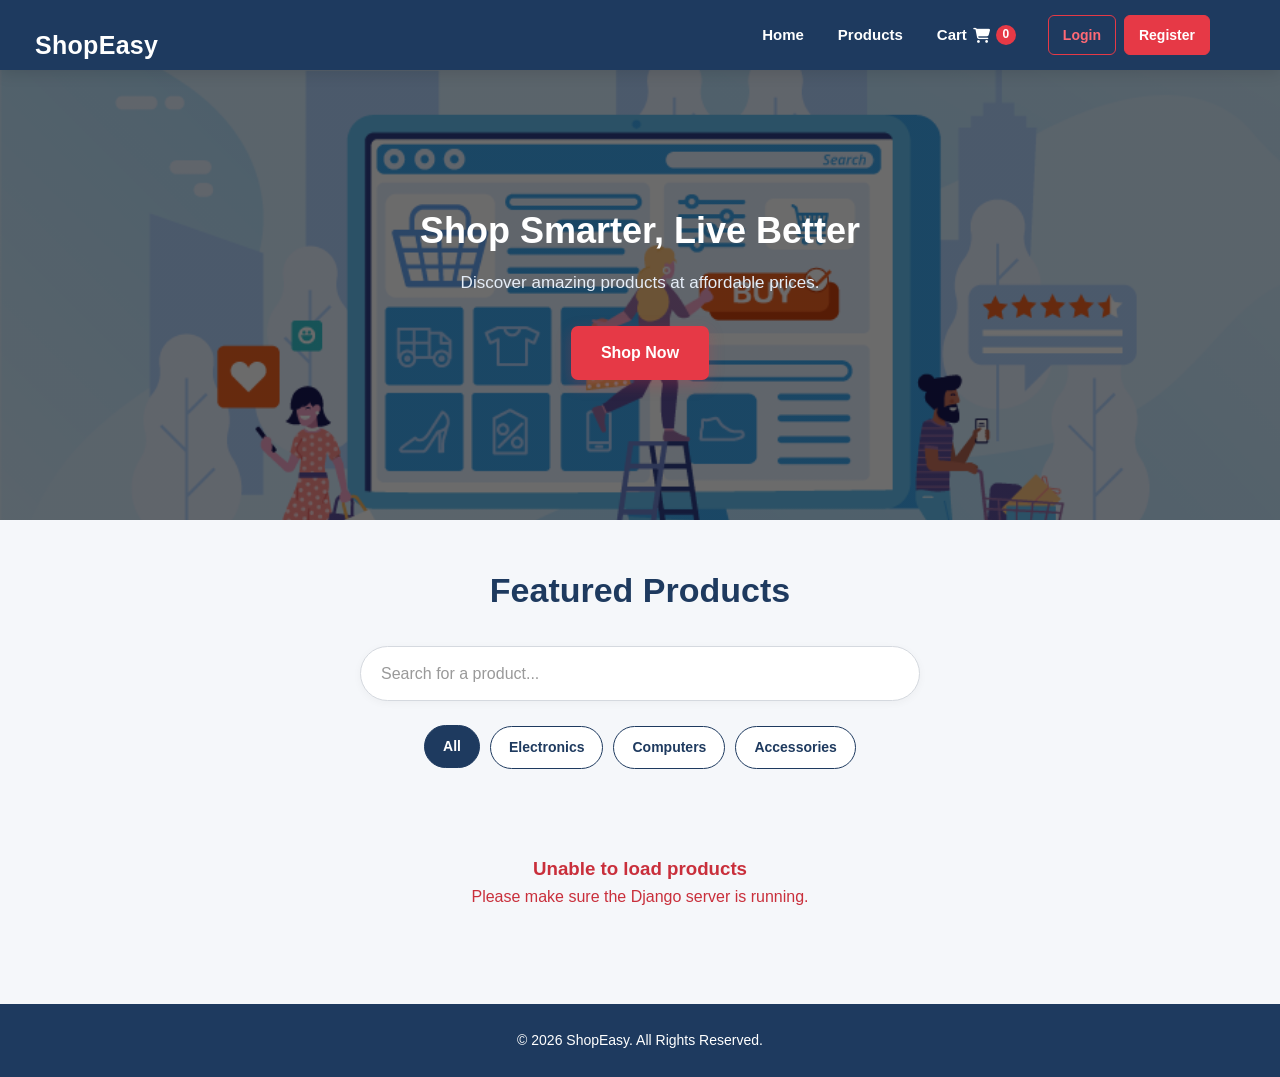
<file: frontend/index.html>
<!DOCTYPE html>
<html lang="en">
<head>
    <meta charset="UTF-8">
    <meta name="viewport" content="width=device-width, initial-scale=1.0">
    <title>ShopEasy | Online Store</title>
    <link
    rel="stylesheet"
    href="https://cdnjs.cloudflare.com/ajax/libs/font-awesome/6.7.2/css/all.min.css"
>
    <link rel="stylesheet" href="style.css">
</head>

<body>

    <!-- Navigation -->
    <nav class="navbar">

        <a href="#" class="logo">
            ShopEasy
        </a>

    <div class="nav-container">


        <button id="menu-toggle" class="menu-toggle" >
            ☰
        </button>

        <div id="nav-links" class="nav-links">

            <a href="index.html" id="home-link">Home</a>

            <a href="products.html" id="products-link">Products</a>

            <a href="cart.html" id="cart-link">
                Cart 
                <i class="fa-solid fa-cart-shopping"></i>
                <span id="cart-count">0</span>
            </a>

        <div class="auth-links">

            <button id="login-btn" class="login-btn">
                Login
            </button>

            <button id="register-btn" class="register-btn">
                Register
            </button>

            <button
                id="my-orders-btn"
                class="my-orders-btn hidden">
                My Orders
            </button>

            <span id="user-display" class="user-display hidden">
            </span>

            <button id="logout-btn" class="logout-btn hidden">
                Logout
            </button>


        </div>

        </div>

    </div>

</nav>


    <!-- Hero Section -->
    <section class="hero">

        <div class="hero-content">
            <h1>Shop Smarter, Live Better</h1>

            <p>
                Discover amazing products at affordable prices.
            </p>

            <a href="products.html" id="shop-now-btn" class="shop-btn">
                Shop Now
            </a>
        </div>

    </section>

<section id="products" class="products-section">

        <h2>Featured Products</h2>

        <div class="search-container">

            <input
                type="text"
                id="search-input"
                placeholder="Search for a product..."
            >

        </div>


        <div class="categories">

            <button class="category-btn active"
                    data-category="all">
                All
            </button>

            <button class="category-btn"
                    data-category="electronics">
                Electronics
            </button>

            <button class="category-btn"
                    data-category="computers">
                Computers
            </button>

            <button class="category-btn"
                    data-category="accessories">
                Accessories
            </button>

        </div>


       <div class="products-container" id="products-container">
            
            <p class="products-loading">Loading products...</p>
        </div>

    </section>

<!-- Order Confirmation Section -->
 <section id="order-confirmation" class="confirmation-section hidden">

    <div class="confirmation-container">

        <div class="success-icon">
            ✓
        </div>

        <h2>Order Confirmed!</h2>

        <p class="confirmation-message">
            Thank you for shopping with ShopEasy.
            Your order has been received successfully.
        </p>

        <div class="order-number">
            Order Number:
            <strong id="order-number"></strong>
        </div>

        <div class="confirmation-details">

            <h3>Order Details</h3>

            <div id="confirmation-items">
                <!-- Order items inserted by JavaScript -->
            </div>

            <hr>

            <div class="summary-row">
                <span>Subtotal</span>
                <span id="confirmation-subtotal">
                    $0.00
                </span>
            </div>

            <div class="summary-row">
                <span>Delivery</span>
                <span id="confirmation-delivery">
                    $0.00
                </span>
            </div>

            <div class="summary-row confirmation-total">
                <strong>Total</strong>
                <strong id="confirmation-total">
                    $0.00
                </strong>
            </div>

        </div>

        <div class="customer-confirmation">

            <h3>Customer Information</h3>

            <p>
                <strong>Name:</strong>
                <span id="confirmation-name"></span>
            </p>

            <p>
                <strong>Email:</strong>
                <span id="confirmation-email"></span>
            </p>

            <p>
                <strong>Payment:</strong>
                <span id="confirmation-payment"></span>
            </p>

        </div>

        <button
            id="continue-shopping"
            class="continue-shopping-btn">
            Continue Shopping
        </button>

    </div>

</section>
<!-- ========================================
     MY ORDERS SECTION  -->


<section
    id="my-orders-section"
    class="my-orders-section hidden"
>

    <div class="my-orders-container">

        <div class="my-orders-header">

            <h2>My Orders</h2>

            <button
                id="back-from-orders"
                class="back-orders-btn"
            >
                Continue Shopping
            </button>

        </div>

        <div id="orders-list">

            <p class="orders-loading">
                Loading your orders...
            </p>

        </div>

    </div>

    </section>

<!-- ========================================
     LOGIN SECTION
======================================== -->

<section id="login-section" class="auth-section hidden">

    <div class="auth-container">

        <button
            id="close-login"
            class="close-auth"
        >
            ×
        </button>

        <h2>Welcome Back</h2>

        <p>
            Login to your ShopEasy account
        </p>

        <form id="login-form">

            <input
                type="text"
                id="login-username"
                placeholder="Username"
                required
            >

            <input
                type="password"
                id="login-password"
                placeholder="Password"
                required
            >

            <button
                type="submit"
                class="auth-submit-btn"
            >
                Login
            </button>

        </form>

    </div>

</section>

<!-- ========================================
     REGISTER SECTION
======================================== -->

<section id="register-section" class="auth-section hidden">

    <div class="auth-container">

        <button
            id="close-register"
            class="close-auth"
        >
            ×
        </button>

        <h2>Create Account</h2>

        <p>
            Join ShopEasy today
        </p>

        <form id="register-form">

            <input
                type="text"
                id="register-username"
                placeholder="Username"
                required
            >

            <input
                type="email"
                id="register-email"
                placeholder="Email Address"
                required
            >

            <input
                type="password"
                id="register-password"
                placeholder="Password"
                required
            >

            <input
                type="tel"
                id="register-phone"
                placeholder="Phone Number"
            >

            <textarea
                id="register-address"
                placeholder="Address"
            ></textarea>

            <button
                type="submit"
                class="auth-submit-btn"
            >
                Create Account
            </button>

        </form>

    </div>

</section>


    <!-- Footer -->
    <footer>

        <p>
            © 2026 ShopEasy. All Rights Reserved.
        </p>

    </footer>


    <script src="script.js"></script>

</body>
</html>
</file>
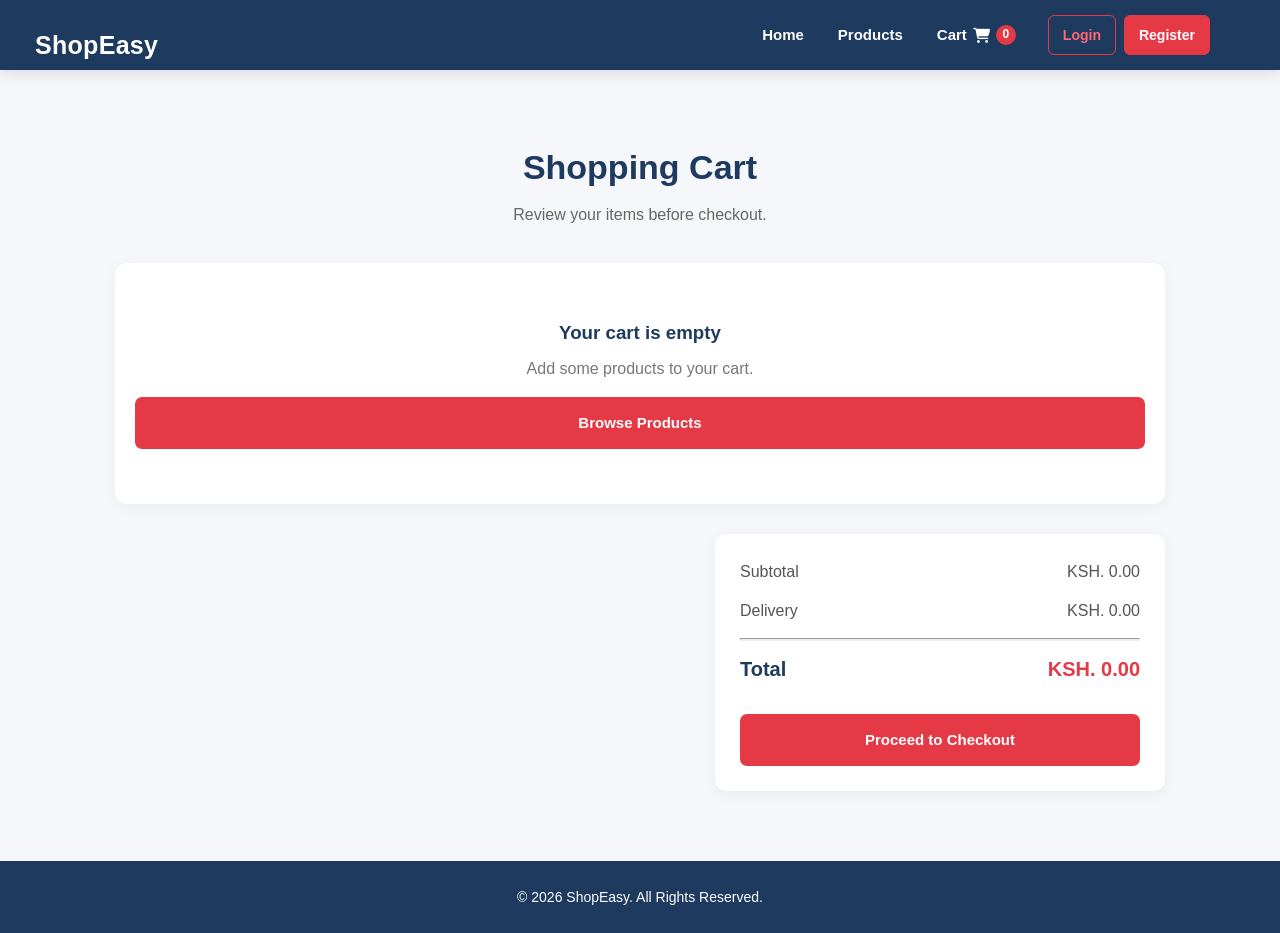
<file: frontend/cart.html>
<!DOCTYPE html>
<html lang="en">

<head>
    <meta charset="UTF-8">
    <meta name="viewport" content="width=device-width, initial-scale=1.0">

    <title>ShopEasy | Cart</title>
    <link
    rel="stylesheet"
    href="https://cdnjs.cloudflare.com/ajax/libs/font-awesome/6.7.2/css/all.min.css"
>

    <link rel="stylesheet" href="style.css">
</head>

<body>

    <!-- Navigation -->
    <nav class="navbar">

        <a href="index.html" class="logo">
            ShopEasy
        </a>

        <div class="nav-container">

            <button id="menu-toggle" class="menu-toggle">
                ☰
            </button>

            <div id="nav-links" class="nav-links">

                <a href="index.html">
                    Home
                </a>

                <a href="products.html">
                    Products
                </a>

                <a href="cart.html" id="cart-link">
                Cart 
                <i class="fa-solid fa-cart-shopping"></i>
                <span id="cart-count">0</span>
            </a>
                <div class="auth-links">

                    <button id="login-btn" class="login-btn">
                        Login
                    </button>

                    <button id="register-btn" class="register-btn">
                        Register
                    </button>

                    <a href="my-orders.html"
                       id="my-orders-btn"
                       class="my-orders-btn hidden">
                        My Orders
                    </a>

                    <span id="user-display"
                          class="user-display hidden">
                    </span>

                    <button id="logout-btn"
                            class="logout-btn hidden">
                        Logout
                    </button>

                </div>

            </div>

        </div>

    </nav>


    <!-- Cart Section -->

    <section id="cart" class="cart-section">

        <div class="cart-container">

            <div class="cart-header">

                <h2>Shopping Cart</h2>

                <p>
                    Review your items before checkout.
                </p>

            </div>


            <div id="cart-items" class="cart-items">

                <!-- Cart items will be added by JavaScript -->

            </div>


            <div class="cart-summary">

                <div class="summary-row">

                    <span>Subtotal</span>

                    <span id="cart-subtotal">
                        KSH. 0.00
                    </span>

                </div>


                <div class="summary-row">

                    <span>Delivery</span>

                    <span id="delivery-fee">
                        KSH. 200.00
                    </span>

                </div>


                <hr>


                <div class="summary-row total-row">

                    <strong>Total</strong>

                    <strong id="cart-total">
                        KSH. 0.00
                    </strong>

                </div>


                <button id="checkout-btn"
                        class="checkout-btn">

                    Proceed to Checkout

                </button>
            </div>

        </div>

    </section>


    <footer>

        <p>
            © 2026 ShopEasy. All Rights Reserved.
        </p>

    </footer>


    <script src="script.js"></script>

</body>

</html>
</file>
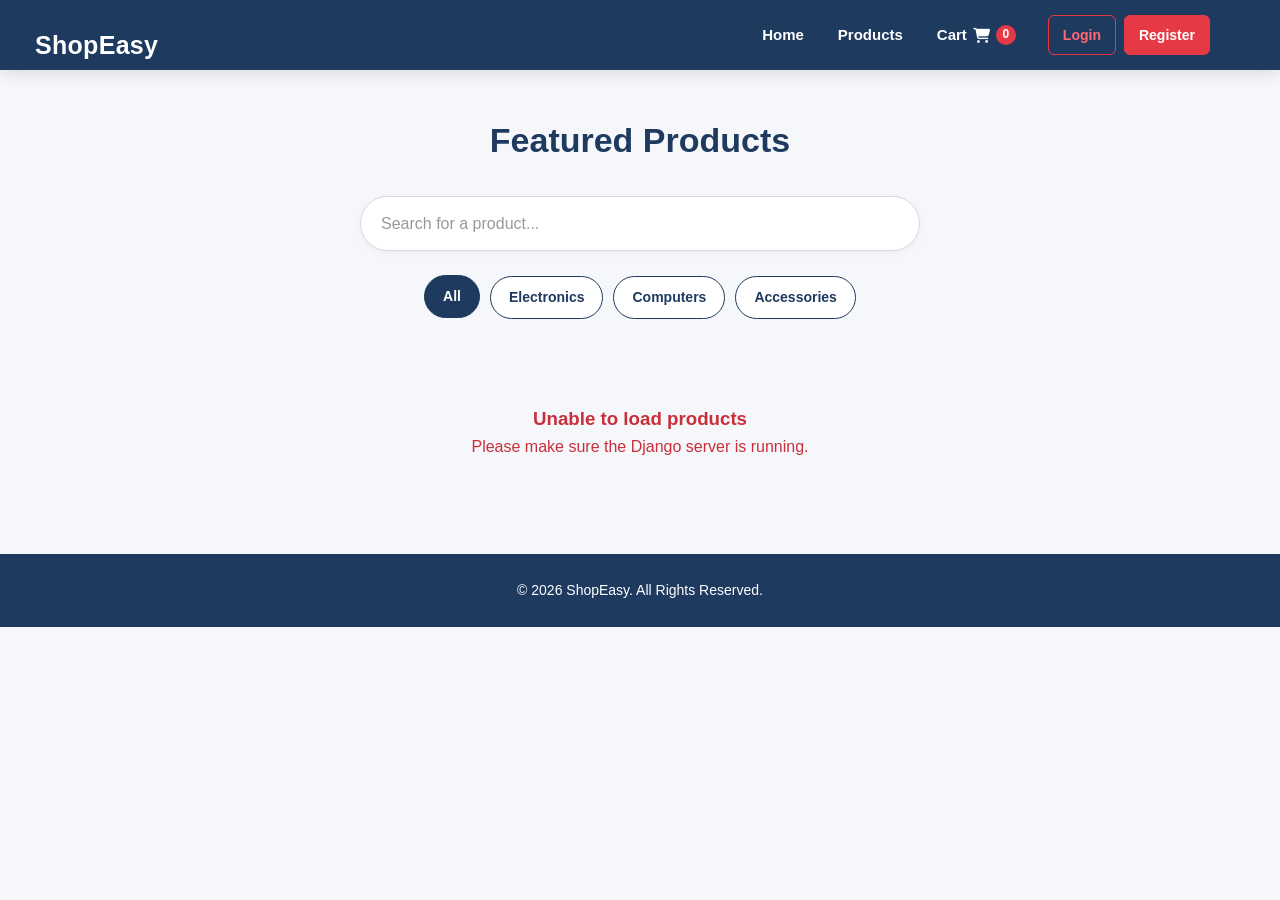
<file: frontend/checkout.html>
<!DOCTYPE html>
<html lang="en">

<head>
    <meta charset="UTF-8">
    <meta name="viewport" content="width=device-width, initial-scale=1.0">

    <title>ShopEasy | Checkout</title>
    <link
    rel="stylesheet"
    href="https://cdnjs.cloudflare.com/ajax/libs/font-awesome/6.7.2/css/all.min.css"
>

    <link rel="stylesheet" href="style.css">
</head>

<body>

    <!-- Navigation -->
    <nav class="navbar">

        <a href="index.html" class="logo">
            ShopEasy
        </a>

        <div class="nav-container">

            <button id="menu-toggle"
                    class="menu-toggle"
                    type="button">
                ☰
            </button>

            <div id="nav-links" class="nav-links">

                <a href="index.html">
                    Home
                </a>

                <a href="products.html">
                    Products
                </a>

                <a href="cart.html" id="cart-link">
                Cart 
                <i class="fa-solid fa-cart-shopping"></i>
                <span id="cart-count">0</span>
            </a>

                <div class="auth-links">

                    <button id="login-btn"
                            class="login-btn"
                            type="button">
                        Login
                    </button>

                    <button id="register-btn"
                            class="register-btn"
                            type="button">
                        Register
                    </button>

                    <a href="my-orders.html"
                       id="my-orders-btn"
                       class="my-orders-btn hidden">
                        My Orders
                    </a>

                    <span id="user-display"
                          class="user-display hidden">
                    </span>

                    <button id="logout-btn"
                            class="logout-btn hidden"
                            type="button">
                        Logout
                    </button>

                </div>

            </div>

        </div>

    </nav>


    <!-- Checkout Section -->

    <section id="checkout"
             class="checkout-section">

        <div class="checkout-container">

            <a href="cart.html"
               class="back-btn">
                ← Back to Cart
            </a>


            <div class="checkout-header">

                <h2>Checkout</h2>

                <p>
                    Complete your details to place your order.
                </p>

            </div>


            <div class="checkout-grid">


                <!-- Customer Information -->

                <div class="checkout-form">

                    <h3>
                        Delivery Information
                    </h3>

                    <form id="checkout-form">

                        <input
                            type="text"
                            id="customer-name"
                            placeholder="Full Name"
                            required
                        >

                        <input
                            type="email"
                            id="customer-email"
                            placeholder="Email Address"
                            required
                        >

                        <input
                            type="tel"
                            id="customer-phone"
                            placeholder="Phone Number"
                            required
                        >

                        <textarea
                            id="delivery-address"
                            placeholder="Delivery Address"
                            required
                        ></textarea>


                        <h3>
                            Payment Method
                        </h3>


                        <label>

                            <input
                                type="radio"
                                name="payment"
                                value="mpesa"
                                checked
                            >

                            M-Pesa

                        </label>


                        <label>

                            <input
                                type="radio"
                                name="payment"
                                value="card"
                            >

                            Card

                        </label>


                        <label>

                            <input
                                type="radio"
                                name="payment"
                                value="cash"
                            >

                            Cash on Delivery

                        </label>


                        <button
                            type="submit"
                            class="place-order-btn">

                            Place Order

                        </button>

                    </form>

                </div>


                <!-- Order Summary -->

                <div class="checkout-summary">

                    <h3>
                        Your Order
                    </h3>

                    <div id="checkout-items">

                        <!-- Items inserted by JavaScript -->

                    </div>


                    <hr>


                    <div class="summary-row">

                        <span>
                            Subtotal
                        </span>

                        <span id="checkout-subtotal">
                            KSH. 0.00
                        </span>

                    </div>


                    <div class="summary-row">

                        <span>
                            Delivery
                        </span>

                        <span id="checkout-delivery">
                            KSH. 0.00
                        </span>

                    </div>


                    <div class="summary-row checkout-total">

                        <strong>
                            Total
                        </strong>

                        <strong id="checkout-total">
                            KSH. 0.00
                        </strong>

                    </div>

                </div>

            </div>

        </div>

    </section>


    <footer>

        <p>
            © 2026 ShopEasy. All Rights Reserved.
        </p>

    </footer>


    <script src="script.js"></script>

</body>

</html>
</file>
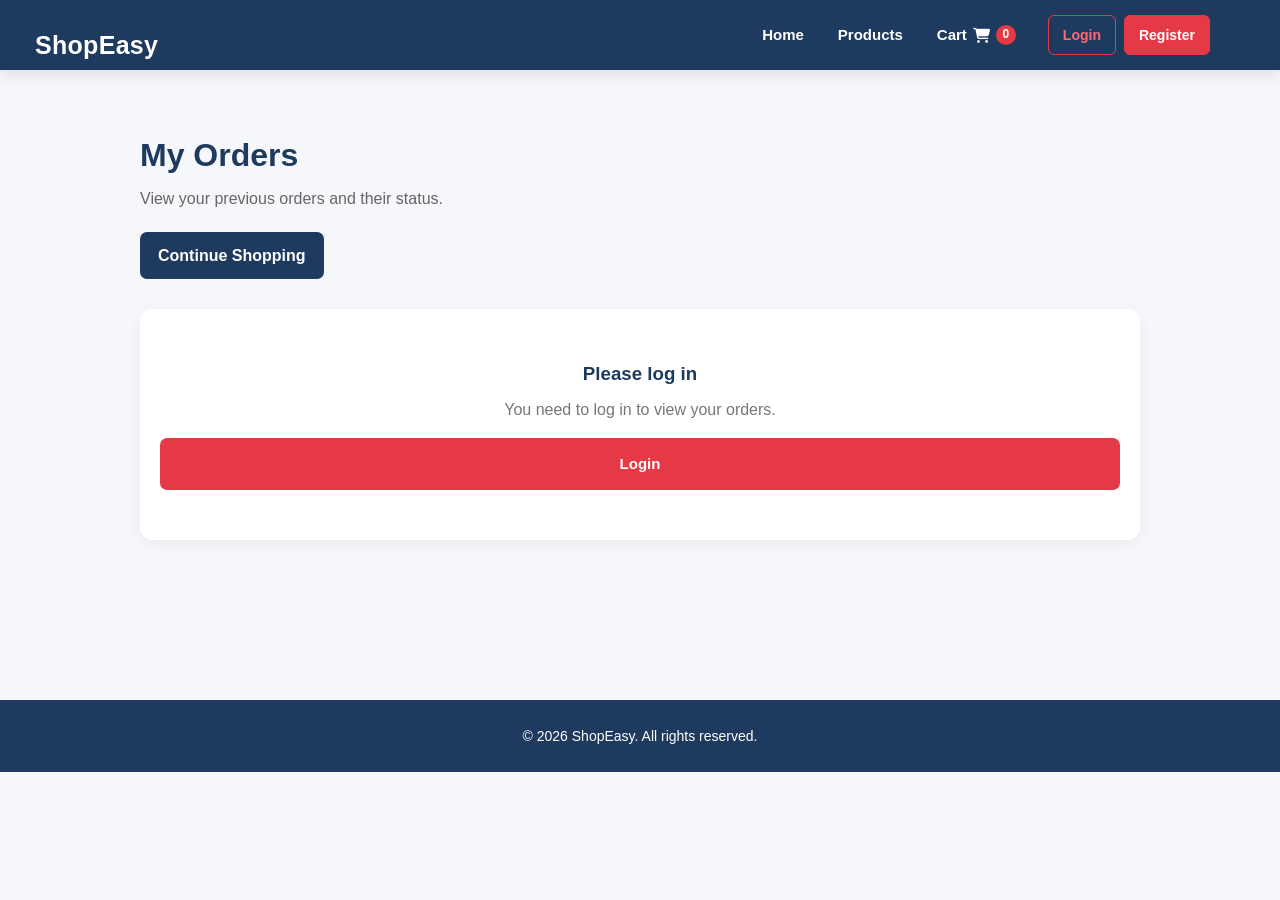
<file: frontend/my-orders.html>
<!DOCTYPE html>
<html lang="en">
<head>
    <meta charset="UTF-8">
    <meta name="viewport" content="width=device-width, initial-scale=1.0">

    <title>ShopEasy | My Orders</title>
    <link
    rel="stylesheet"
    href="https://cdnjs.cloudflare.com/ajax/libs/font-awesome/6.7.2/css/all.min.css"
>

    <link rel="stylesheet" href="style.css">
</head>

<body>

    <!-- Navigation -->
    <nav class="navbar">

        <a href="index.html" class="logo">
            ShopEasy
        </a>

        <div class="nav-container">

            <button id="menu-toggle" class="menu-toggle" type="button">
                ☰
            </button>

            <div id="nav-links" class="nav-links">

                <a href="index.html">Home</a>

                <a href="products.html">Products</a>

                <a href="cart.html" id="cart-link">
                Cart 
                <i class="fa-solid fa-cart-shopping"></i>
                <span id="cart-count">0</span>
            </a>

                <div class="auth-links">

                    <a href="login.html"
                       id="login-btn"
                       class="login-btn">
                        Login
                    </a>

                    <a href="register.html"
                       id="register-btn"
                       class="register-btn">
                        Register
                    </a>

                    <a href="my-orders.html"
                       id="my-orders-btn"
                       class="my-orders-btn">
                        My Orders
                    </a>

                    <span id="user-display"
                          class="user-display hidden">
                    </span>

                    <button id="logout-btn"
                            class="logout-btn hidden"
                            type="button">
                        Logout
                    </button>

                </div>

            </div>

        </div>

    </nav>


    <!-- My Orders -->
    <section id="my-orders-section" class="my-orders-section">

        <div class="my-orders-container">

            <div class="my-orders-header">

                <div>
                    <h2>My Orders</h2>

                    <p>
                        View your previous orders and their status.
                    </p>
                </div>

                <a href="products.html"
                   class="back-orders-btn">
                    Continue Shopping
                </a>

            </div>


            <!-- Orders will be loaded here -->
            <div id="orders-list">

                <p class="orders-loading">
                    Loading your orders...
                </p>

            </div>

        </div>

    </section>


    <!-- Footer -->
    <footer>

        <p>
            &copy; 2026 ShopEasy. All rights reserved.
        </p>

    </footer>


    <script src="script.js"></script>

</body>
</html>
</file>
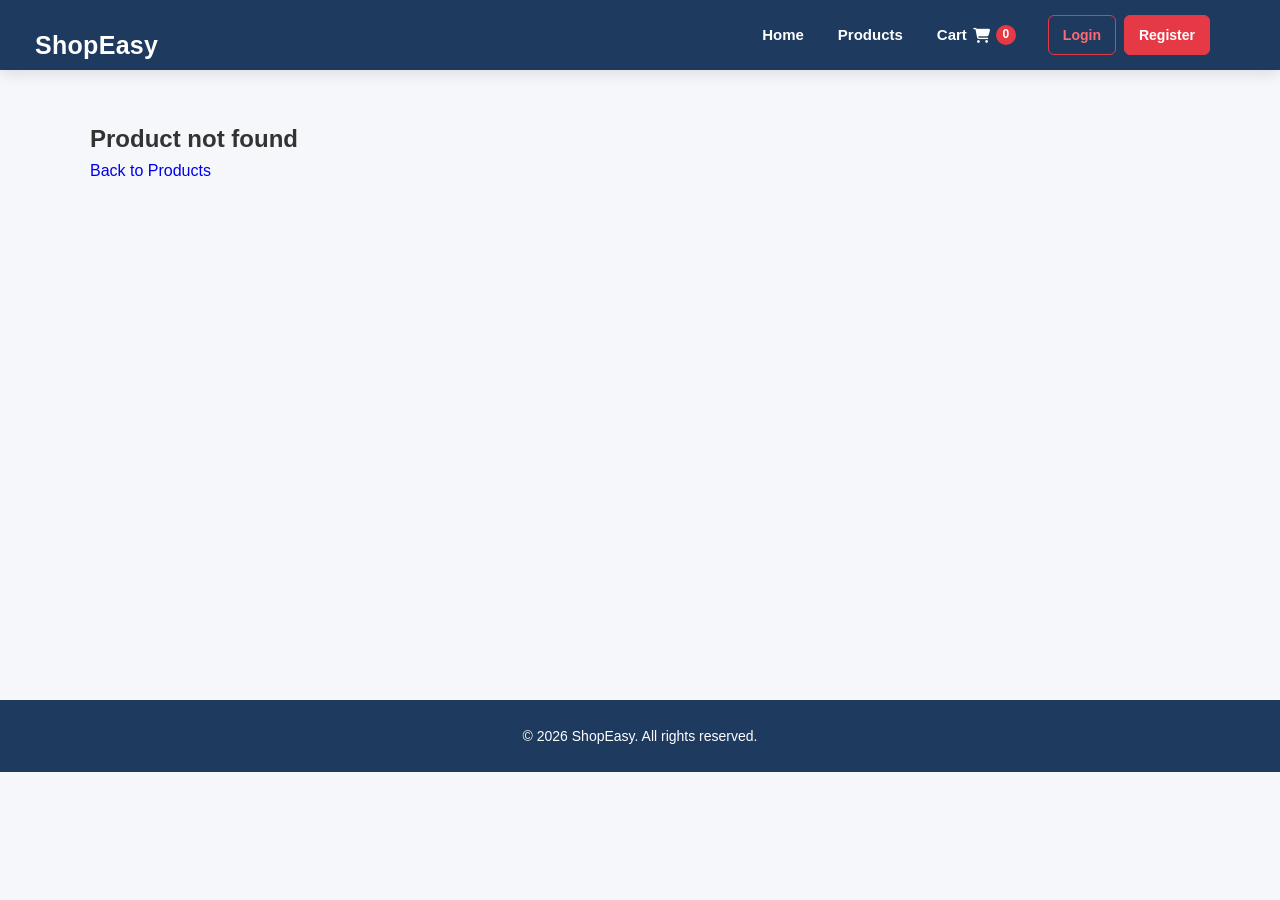
<file: frontend/product-details.html>
<!DOCTYPE html>
<html lang="en">

<head>

    <meta charset="UTF-8">

    <meta
        name="viewport"
        content="width=device-width, initial-scale=1.0">

    <title>ShopEasy | Product Details</title>
    <link
    rel="stylesheet"
    href="https://cdnjs.cloudflare.com/ajax/libs/font-awesome/6.7.2/css/all.min.css"
>

    <link
        rel="stylesheet"
        href="style.css">

</head>


<body>

    <!-- Navigation -->

    <nav class="navbar">

        <a
            href="index.html"
            class="logo">
            ShopEasy
        </a>


        <div class="nav-container">

            <button
                id="menu-toggle"
                class="menu-toggle"
                type="button">
                ☰
            </button>


            <div
                id="nav-links"
                class="nav-links">

                <a href="index.html">
                    Home
                </a>

                <a href="products.html">
                    Products
                </a>

                <a href="cart.html" id="cart-link">
                Cart 
                <i class="fa-solid fa-cart-shopping"></i>
                <span id="cart-count">0</span>
            </a>


                <div class="auth-links">

                    <a
                        href="login.html"
                        id="login-btn"
                        class="login-btn">
                        Login
                    </a>

                    <a
                        href="register.html"
                        id="register-btn"
                        class="register-btn">
                        Register
                    </a>

                    <a
                        href="my-orders.html"
                        id="my-orders-btn"
                        class="my-orders-btn hidden">
                        My Orders
                    </a>

                    <span
                        id="user-display"
                        class="user-display hidden">
                    </span>

                    <button
                        id="logout-btn"
                        class="logout-btn hidden"
                        type="button">
                        Logout
                    </button>

                </div>

            </div>

        </div>

    </nav>


    <!-- Product Details -->

    <section class="product-details-section">

        <div
            id="product-details-container"
            class="product-details-container">

            <p>
                Loading product...
            </p>

        </div>

    </section>


    <footer>

        <p>
            &copy; 2026 ShopEasy. All rights reserved.
        </p>

    </footer>


    <script src="script.js"></script>

</body>

</html>
</file>
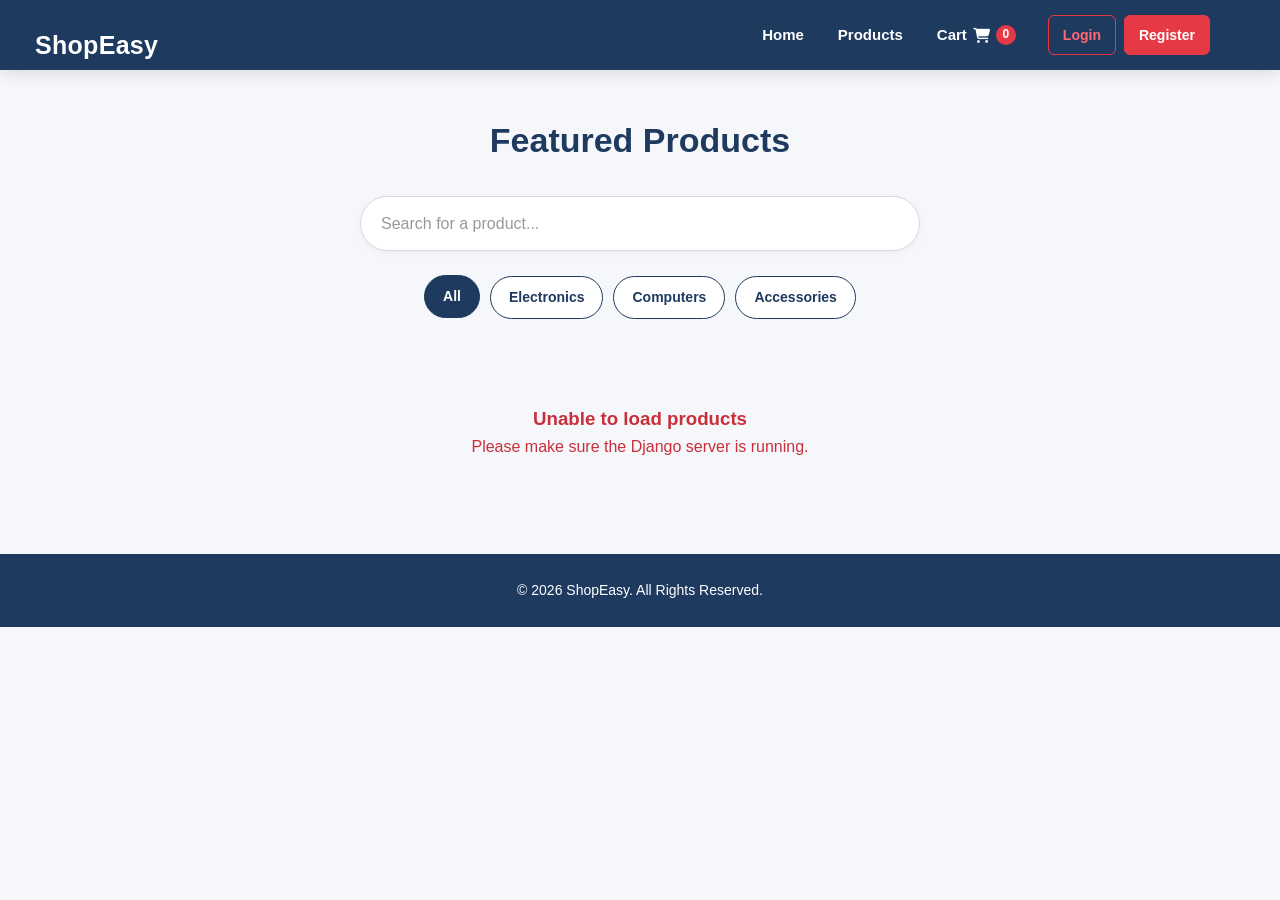
<file: frontend/products.html>
<!DOCTYPE html>
<html lang="en">

<head>
    <meta charset="UTF-8">
    <meta name="viewport" content="width=device-width, initial-scale=1.0">

    <title>ShopEasy | Products</title>
    <link
    rel="stylesheet"
    href="https://cdnjs.cloudflare.com/ajax/libs/font-awesome/6.7.2/css/all.min.css"
>

    <link rel="stylesheet" href="style.css">
</head>

<body>

    <!-- Navigation -->
    <nav class="navbar">

        <a href="index.html" class="logo">
            ShopEasy
        </a>

        <div class="nav-container">

            <button id="menu-toggle" class="menu-toggle">
                ☰
            </button>

            <div id="nav-links" class="nav-links">

                <a href="index.html">
                    Home
                </a>

                <a href="products.html">
                    Products
                </a>

                <a href="cart.html" id="cart-link">
                Cart 
                <i class="fa-solid fa-cart-shopping"></i>
                <span id="cart-count">0</span>
            </a>

                <div class="auth-links">

                    <button id="login-btn" class="login-btn">
                        Login
                    </button>

                    <button id="register-btn" class="register-btn">
                        Register
                    </button>

                    <a href="my-orders.html"
                       id="my-orders-btn"
                       class="my-orders-btn hidden">
                        My Orders
                    </a>

                    <span id="user-display"
                          class="user-display hidden">
                    </span>

                    <button id="logout-btn"
                            class="logout-btn hidden">
                        Logout
                    </button>

                </div>

            </div>

        </div>

    </nav>


    <!-- Products Section -->

    <section id="products" class="products-section">

        <h2>Featured Products</h2>

        <div class="search-container">

            <input
                type="text"
                id="search-input"
                placeholder="Search for a product..."
            >

        </div>


        <div class="categories">

            <button class="category-btn active"
                    data-category="all">
                All
            </button>

            <button class="category-btn"
                    data-category="electronics">
                Electronics
            </button>

            <button class="category-btn"
                    data-category="computers">
                Computers
            </button>

            <button class="category-btn"
                    data-category="accessories">
                Accessories
            </button>

        </div>


       <div class="products-container" id="products-container">
            
            <p class="products-loading">Loading products...</p>
        </div>

    </section>


    <footer>

        <p>
            © 2026 ShopEasy. All Rights Reserved.
        </p>

    </footer>


    <script src="script.js"></script>

</body>

</html>
</file>
<file: frontend/style.css>
/* =========================================================
ShopEasy - Main Stylesheet
========================================================= */

/* =========================================================
RESET & GENERAL
========================================================= */

* {
  margin: 0;
  padding: 0;
  box-sizing: border-box;
  }

html {
scroll-behavior: smooth;
}

body {
font-family: Arial, Helvetica, sans-serif;
background: #f5f7fa;
color: #333;
line-height: 1.6;
}

img {
max-width: 100%;
}

button,
input,
textarea,
select {
font: inherit;
}

button,
a {
-webkit-tap-highlight-color: transparent;
}

a {
text-decoration: none;
}

.hidden {
display: none !important;
}

/* =========================================================
NAVIGATION
========================================================= */

.navbar {
position: sticky;
top: 0;
z-index: 1000;

width: 100%;

background: #1e3a5f;
color: white;

box-shadow: 0 3px 15px rgba(0, 0, 0, 0.12);

}

.nav-container {
width: 100%;
max-width: 1200px;
min-height: 70px;
margin: 0 auto;
padding: 0 30px;

display: flex;
align-items: center;
justify-content: flex-end;

}

.logo {
color: white;
font-size: 25px;
font-weight: 700;
letter-spacing: 0.3px;

padding: 5px 10px;

}

.navbar > .logo {
position: absolute;
left: 25px;
top: 20px;
}

.nav-links {
display: flex;
align-items: center;
gap: 30px;
}

.nav-links > a {
position: relative;

color: white;
font-size: 15px;
font-weight: 600;

padding: 10px 2px;

transition:
    color 0.25s ease,
    transform 0.25s ease;

}

.nav-links > a:hover {
color: #ff6975;
}

.nav-links > a::after {
content: "";

position: absolute;
left: 0;
bottom: 0;

width: 0;
height: 2px;

background: #e63946;

transition: width 0.25s ease;

}

.nav-links > a:hover::after {
width: 100%;
}

/* Cart counter */

#cart-link {
    display: inline-flex;
    align-items: center;
    gap: 6px;
    white-space: nowrap;
}

#cart-count {
    display: inline-flex;
    align-items: center;
    justify-content: center;
    min-width: 20px;
    height: 20px;
    padding: 0 5px;
    background: #e63946;
    color: white;
    border-radius: 50%;
    font-size: 12px;
    font-weight: bold;
}


/* Authentication links */

.auth-links {
display: flex;
align-items: center;
gap: 8px;
}

.login-btn,
.register-btn,
.logout-btn,
.my-orders-btn {
display: inline-flex;
align-items: center;
justify-content: center;

padding: 8px 14px;

border-radius: 6px;

font-size: 14px;
font-weight: 600;

cursor: pointer;

transition:
    background 0.25s ease,
    color 0.25s ease,
    transform 0.2s ease;

}

.login-btn {
border: 1px solid #e63946;
background: transparent;
color: #ff6975;
}

.login-btn:hover {
background: #e63946;
color: white;
}

.register-btn,
.logout-btn {
border: 1px solid #e63946;
background: #e63946;
color: white;
}

.register-btn:hover,
.logout-btn:hover {
background: #c92f3b;
border-color: #c92f3b;
}

.my-orders-btn {
border: 1px solid rgba(255, 255, 255, 0.8);
background: transparent;
color: white;
}

.my-orders-btn:hover {
background: white;
color: #1e3a5f;
}

.user-display {
color: white;
font-size: 14px;
font-weight: 600;
}

/* Mobile menu button */

.menu-toggle {
display: none;

border: none;
background: transparent;
color: white;

font-size: 28px;

cursor: pointer;

}

/* =========================================================
HERO
========================================================= */

.hero {
position: relative;

min-height: 500px;

display: flex;
align-items: center;
justify-content: center;

padding: 60px 20px;

text-align: center;

background-image:
    linear-gradient(
        rgba(0, 0, 0, 0.58),
        rgba(0, 0, 0, 0.58)
    ),
    url("images/hero.png");

background-size: cover;
background-position: center;
background-repeat: no-repeat;

}

.hero-content {
position: relative;
z-index: 1;
max-width: 750px;

color: white;
}

.hero h1 {
margin-bottom: 18px;
font-size: clamp(36px, 6vw, 52px);
line-height: 1.15;

color: white;

}

.hero p {
max-width: 650px;
margin: 0 auto 30px;

font-size: 19px;
color: #e5edf7;

}

.shop-btn {
display: inline-flex;
align-items: center;
justify-content: center;
padding: 14px 30px;

background: #e63946;
color: white;

border-radius: 7px;

font-size: 16px;
font-weight: 700;

box-shadow: 0 5px 15px rgba(230, 57, 70, 0.25);

transition:
    background 0.25s ease,
    transform 0.2s ease,
    box-shadow 0.25s ease;

}

.shop-btn:hover {
background: #c92f3b;
transform: translateY(-2px);
box-shadow: 0 8px 20px rgba(230, 57, 70, 0.3);


}

/* =========================================================
PRODUCTS SECTION
========================================================= */

.products-section {
padding: 70px 6%;
}

.products-section h2 {
margin-bottom: 35px;

text-align: center;

color: #1e3a5f;

font-size: 34px;
line-height: 1.2;

}

/* =========================================================
SEARCH
========================================================= */

.search-container {
width: 100%;
max-width: 560px;

margin: 0 auto 25px;

}

#search-input {
width: 100%;

padding: 14px 20px;

border: 1px solid #d5d9df;
border-radius: 30px;

outline: none;

background: white;
color: #333;

font-size: 16px;

box-shadow: 0 2px 8px rgba(0, 0, 0, 0.04);

transition:
    border-color 0.25s ease,
    box-shadow 0.25s ease;

}

#search-input::placeholder {
color: #999;
}

#search-input:focus {
border-color: #1e3a5f;
box-shadow:
    0 0 0 3px rgba(30, 58, 95, 0.1);

}

/* =========================================================
CATEGORIES
========================================================= */

.categories {
display: flex;
justify-content: center;
align-items: center;
gap: 10px;

margin-bottom: 40px;

flex-wrap: wrap;

}

.category-btn {
padding: 9px 18px;

border: 1px solid #1e3a5f;
border-radius: 25px;

background: white;
color: #1e3a5f;

cursor: pointer;

font-size: 14px;
font-weight: 600;

transition:
    background 0.25s ease,
    color 0.25s ease,
    transform 0.2s ease;

}

.category-btn:hover,
.category-btn.active {
background: #1e3a5f;
color: white;

transform: translateY(-1px);

}

/* =========================================================
PRODUCTS GRID
========================================================= */

.products-container {
width: 100%;
max-width: 1200px;

margin: 0 auto;

display: grid;
grid-template-columns: repeat(4, minmax(0, 1fr));

gap: 25px;

}

/* Product card */

.product-card {
width: 100%;
min-width: 0;

overflow: hidden;

display: flex;
flex-direction: column;

background: white;

border: 1px solid #e9edf2;
border-radius: 14px;

box-shadow:
    0 5px 18px rgba(0, 0, 0, 0.06);

transition:
    transform 0.25s ease,
    box-shadow 0.25s ease;
}

.product-card:hover {
transform: translateY(-5px);
box-shadow:
    0 12px 28px rgba(0, 0, 0, 0.11);

}

/* Product image */

.product-image {
width: 100%;
height: 220px;

overflow: hidden;

background: #f1f3f6;


}

.product-image img {
width: 100%;
height: 100%;

display: block;

object-fit: cover;

transition: transform 0.35s ease;

}

.product-card:hover .product-image img {
transform: scale(1.04);
}

/* Product information */

.product-info {
display: flex;
flex-direction: column;

flex: 1;

padding: 20px;

}

.product-card h3 {
margin-bottom: 8px;
color: #1e3a5f;

font-size: 19px;

}

.product-card p {
margin-bottom: 15px;
color: #666;

font-size: 14px;

display: -webkit-box;
-webkit-line-clamp: 3;
-webkit-box-orient: vertical;

overflow: hidden;

}

/* Product bottom */

.product-bottom {
display: flex;
align-items: center;
justify-content: space-between;

gap: 12px;

margin-top: auto;
}

.price {
color: #e63946;
font-size: 19px;
font-weight: 700;

}

/* Product buttons */

.product-actions {
display: grid;
grid-template-columns: 1fr 1fr;

gap: 8px;

margin-top: 16px;

}

.add-to-cart,
.details-btn,
.view-details {
width: 100%;

min-height: 42px;

padding: 10px 12px;

border-radius: 7px;

border: none;

cursor: pointer;

font-size: 13px;
font-weight: 700;

transition:
    background 0.25s ease,
    transform 0.2s ease;

}

/* Add to cart */

.add-to-cart {
background: #e63946;
color: white;
}

.add-to-cart:hover {
background: #c92f3b;
transform: translateY(-1px);
}

/* Details */

.details-btn,
.view-details {
background: #1e3a5f;
color: white;
}

.details-btn:hover,
.view-details:hover {
background: #152a46;
transform: translateY(-1px);
}

/* Hidden filtered products */

.hidden-product {
display: none !important;
}

/* Product messages */

.products-loading,
.products-error,
.no-products {
grid-column: 1 / -1;
padding: 45px 20px;

text-align: center;

color: #777;

}

.products-error {
color: #c92f3b;
}

/* =========================================================
PRODUCT DETAILS PAGE
========================================================= */

.product-details-section {
min-height: 70vh;

padding: 70px 6%;

background: #f5f7fa;
}

.product-details-container {
width: 100%;
max-width: 1100px;

margin: 0 auto;


}

/* Back button/link */

.back-btn {
display: inline-flex;
align-items: center;

margin-bottom: 25px;

color: #1e3a5f;

font-size: 15px;
font-weight: 600;

transition: color 0.2s ease;


}

.back-btn:hover {
color: #e63946;
}

/* Product details card */

.product-details-card {
display: grid;
grid-template-columns: 1fr 1fr;

gap: 50px;

padding: 35px;

background: white;

border-radius: 15px;

box-shadow:
    0 7px 25px rgba(0, 0, 0, 0.07);

}

/* Details image */

.product-details-image {
width: 100%;
height: 470px;

overflow: hidden;

border-radius: 12px;

background: #f1f3f6;

}

.product-details-image img {
width: 100%;
height: 100%;

display: block;

object-fit: cover;

}

/* Details content */

.product-details-info {
display: flex;
flex-direction: column;

justify-content: center;

}

.product-details-info h1 {
margin-bottom: 18px;

color: #1e3a5f;

font-size: 36px;
line-height: 1.2;

}

.product-details-description {
margin-bottom: 20px;

color: #666;

font-size: 16px;
line-height: 1.8;
}

.product-details-price {
margin-bottom: 15px;
color: #e63946;

font-size: 30px;
font-weight: 700;

}

.product-stock {
margin-bottom: 25px;

color: #555;

font-weight: 600;

}

.product-details-actions {
display: flex;
gap: 12px;
align-items: center;

}

.product-details-actions .add-to-cart {
width: auto;
min-width: 180px;
}

/* =========================================================
CART
========================================================= */

.cart-section {
min-height: 70vh;
padding: 70px 6%;

background: #f5f7fa;

}

.cart-container {
width: 100%;
max-width: 1050px;

margin: 0 auto;

}

.cart-header {
margin-bottom: 35px;
text-align: center;

}

.cart-header h2 {
margin-bottom: 8px;
color: #1e3a5f;

font-size: 34px;

}

.cart-header p {
color: #666;
}

/* Cart items */

#cart-items {
margin-bottom: 30px;
}

.cart-item {
display: flex;
align-items: center;
gap: 18px;

margin-bottom: 12px;
padding: 18px;

background: white;

border: 1px solid #e9edf2;
border-radius: 10px;

box-shadow:
    0 3px 10px rgba(0, 0, 0, 0.04);
}

.cart-item-image {
width: 85px;
height: 85px;
flex-shrink: 0;

overflow: hidden;

border-radius: 8px;

background: #f1f3f6;
}

.cart-item-image img {
width: 100%;
height: 100%;
object-fit: cover;
}

.cart-item-info {
flex: 1;
}

.cart-item-info h3 {
margin-bottom: 4px;
color: #1e3a5f;

font-size: 17px;

}

.cart-item-info p {
color: #666;
font-size: 14px;
}

/* Quantity */

.cart-item-controls {
display: flex;
align-items: center;

gap: 10px;

}

.quantity-btn {
width: 32px;
height: 32px;
border: none;
border-radius: 6px;

background: #1e3a5f;
color: white;

cursor: pointer;

font-size: 18px;
font-weight: 600;

}

.quantity-btn:hover {
background: #e63946;
}

.quantity {
min-width: 25px;
text-align: center;

font-weight: 700;
}

.cart-item-total {
min-width: 110px;
color: #e63946;

font-weight: 700;

text-align: right;

}

.remove-btn {
border: none;
border-radius: 6px;
padding: 8px 11px;

background: #e63946;
color: white;

cursor: pointer;

font-size: 13px;
font-weight: 600;

}

.remove-btn:hover {
background: #c92f3b;
}

/* Empty cart */

.empty-cart {
padding: 55px 20px;

background: white;

border-radius: 12px;

text-align: center;

color: #777;

box-shadow:
    0 4px 15px rgba(0, 0, 0, 0.05);
}

.empty-cart h3 {
margin-bottom: 8px;
color: #1e3a5f;
}

/* Cart summary */

.cart-summary {
width: 100%;
max-width: 450px;
margin-left: auto;

padding: 25px;

background: white;

border-radius: 12px;

box-shadow:
    0 4px 15px rgba(0, 0, 0, 0.06);

}

.summary-row {
display: flex;
justify-content: space-between;
gap: 15px;

margin-bottom: 14px;

color: #555;

}

.total-row {
padding-top: 12px;
border-top: 1px solid #eee;

color: #1e3a5f;

font-size: 20px;
}

#cart-total {
color: #e63946;
}

.checkout-btn,
#checkout-btn {
display: inline-flex;
align-items: center;
justify-content: center;
width: 100%;

margin-top: 15px;
padding: 14px;

border: none;
border-radius: 7px;

background: #e63946;
color: white;

font-size: 15px;
font-weight: 700;

cursor: pointer;

transition:
    background 0.25s ease,
    transform 0.2s ease;

}

.checkout-btn:hover,
#checkout-btn:hover {
background: #c92f3b;
transform: translateY(-1px);
}

/* =========================================================
CHECKOUT
========================================================= */

.checkout-section {
min-height: 70vh;
padding: 70px 6%;

background: #f5f7fa;


}

.checkout-container {
width: 100%;
max-width: 1100px;
margin: 0 auto;

}

.checkout-header {
margin-bottom: 35px;
text-align: center;

}

.checkout-header h2 {
margin-bottom: 8px;
color: #1e3a5f;

font-size: 36px;

}

.checkout-header p {
color: #666;
}

.checkout-grid {
display: grid;
grid-template-columns: 1.5fr 1fr;

gap: 30px;

align-items: start;

}

.checkout-form,
.checkout-summary {
padding: 30px;
background: white;

border-radius: 12px;

box-shadow:
    0 4px 15px rgba(0, 0, 0, 0.06);

}

.checkout-form h3,
.checkout-summary h3 {
margin-bottom: 22px;
color: #1e3a5f;

font-size: 20px;

}

/* Checkout form */

#checkout-form {
display: flex;
flex-direction: column;
gap: 18px;

}

.form-group {
display: flex;
flex-direction: column;
gap: 7px;

}

#checkout-form label,
.form-group label {
color: #1e3a5f;
font-size: 14px;
font-weight: 600;

}

#checkout-form input[type="text"],
#checkout-form input[type="email"],
#checkout-form input[type="tel"],
#checkout-form textarea,
.form-group input,
.form-group textarea {
width: 100%;
padding: 13px 15px;

border: 1px solid #d5d9df;
border-radius: 8px;

outline: none;

background: white;
color: #333;

font-size: 15px;

transition:
    border-color 0.25s ease,
    box-shadow 0.25s ease;

}

#checkout-form textarea,
.form-group textarea {
min-height: 110px;

resize: vertical;

}

#checkout-form input:focus,
#checkout-form textarea:focus,
.form-group input:focus,
.form-group textarea:focus {
border-color: #1e3a5f;
box-shadow:
    0 0 0 3px rgba(30, 58, 95, 0.1);
}

#checkout-form input::placeholder,
#checkout-form textarea::placeholder {
color: #999;
}

/* Payment */

.payment-options {
display: flex;
flex-direction: column;

gap: 10px;

}

.payment-option {
display: flex;
align-items: center;
gap: 10px;

padding: 13px 15px;

border: 1px solid #ddd;
border-radius: 8px;

background: #fafbfc;

cursor: pointer;

transition:
    border-color 0.25s ease,
    background 0.25s ease;

}

.payment-option:hover {
border-color: #1e3a5f;
background: #f3f6fa;

}

.payment-option input[type="radio"] {
width: 17px;
height: 17px;
accent-color: #1e3a5f;

}

/* Place order */

.place-order-btn {
width: 100%;
padding: 15px;

border: none;
border-radius: 8px;

background: #e63946;
color: white;

font-size: 16px;
font-weight: 700;

cursor: pointer;

transition:
    background 0.25s ease,
    transform 0.2s ease;

}

.place-order-btn:hover {
background: #c92f3b;
transform: translateY(-1px);
}

.place-order-btn:disabled {
opacity: 0.65;
cursor: not-allowed;

transform: none;

}

/* Checkout items */

.checkout-item {
display: flex;
justify-content: space-between;
gap: 15px;

padding: 12px 0;

border-bottom: 1px solid #eee;

}

.checkout-total {
margin-top: 15px;
color: #1e3a5f;

font-size: 20px;
}

/* =========================================================
ORDER CONFIRMATION
========================================================= */

.confirmation-section {
min-height: 70vh;
padding: 70px 6%;

background: #f5f7fa;

}

.confirmation-container {
width: 100%;
max-width: 700px;
margin: 0 auto;

padding: 45px;

background: white;

border-radius: 14px;

text-align: center;

box-shadow:
    0 5px 20px rgba(0, 0, 0, 0.07);
}

.success-icon {
width: 70px;
height: 70px;
margin: 0 auto 20px;

display: flex;
align-items: center;
justify-content: center;

border-radius: 50%;

background: #1e3a5f;
color: white;

font-size: 38px;
font-weight: 700;


}

.confirmation-container h2 {
margin-bottom: 15px;

color: #1e3a5f;

font-size: 34px;

}

.confirmation-message {
margin-bottom: 25px;
color: #666;

line-height: 1.7;

}

.order-number {
margin-bottom: 25px;
padding: 15px;
border-radius: 8px;

background: #f5f7fa;

color: #555;
}

.order-number strong {
color: #e63946;
}

.confirmation-details,
.customer-confirmation {
margin-bottom: 20px;
padding: 25px;
border: 1px solid #eee;
border-radius: 9px;

text-align: left;

}

.confirmation-details h3,
.customer-confirmation h3 {
margin-bottom: 18px;
color: #1e3a5f;

}

.confirmation-item {
display: flex;
justify-content: space-between;
gap: 15px;

padding: 11px 0;

border-bottom: 1px solid #eee;

}

.confirmation-item-price {
color: #1e3a5f;
font-weight: 700;
}

.confirmation-total {
margin-top: 15px;
color: #1e3a5f;

font-size: 20px;

}

.customer-confirmation p {
margin-bottom: 9px;
color: #555;
}

.continue-shopping-btn {
width: 100%;
padding: 14px;

border: none;
border-radius: 7px;

background: #e63946;
color: white;

font-size: 15px;
font-weight: 700;

cursor: pointer;

}

.continue-shopping-btn:hover {
background: #c92f3b;
}

/* =========================================================
MY ORDERS
========================================================= */

.my-orders-section {
min-height: 70vh;
padding: 60px 20px;

background: #f5f7fa;


}

.my-orders-container {
width: 100%;
max-width: 1000px;
margin: 0 auto;

}

.my-orders-header {
display: flex;
align-items: center;
justify-content: space-between;
gap: 20px;

margin-bottom: 30px;

}

.my-orders-header h2 {
margin-bottom: 5px;

color: #1e3a5f;

font-size: 32px;

}

.my-orders-header p {
color: #666;
}

.back-orders-btn {
display: inline-flex;
align-items: center;
justify-content: center;
padding: 11px 18px;

border: none;
border-radius: 7px;

background: #1e3a5f;
color: white;

cursor: pointer;

font-weight: 600;

transition:
    background 0.25s ease,
    transform 0.2s ease;
}

.back-orders-btn:hover {
background: #152a46;
transform: translateY(-1px);
}

/* Order card */

.order-card {
margin-bottom: 20px;
padding: 25px;
background: white;

border: 1px solid #e9edf2;
border-radius: 12px;

box-shadow:
    0 4px 15px rgba(0, 0, 0, 0.05);

}

.order-header {
display: flex;
align-items: center;
justify-content: space-between;
gap: 15px;

padding-bottom: 15px;

border-bottom: 1px solid #eee;

}

.order-header h3 {
color: #1e3a5f;
}

.order-header p {
color: #777;

font-size: 13px;

}

.order-status {
display: inline-flex;

padding: 6px 12px;

border-radius: 20px;

background: #e8f1fb;
color: #1e3a5f;

font-size: 13px;
font-weight: 700;

text-transform: capitalize;

}

/* Order items */

.order-items {
margin: 20px 0;
}

.order-item {
display: flex;
justify-content: space-between;
gap: 15px;

padding: 11px 0;

border-bottom: 1px solid #f0f0f0;

}

.order-item:first-child {
padding-top: 0;
}

.order-item span:last-child {
color: #1e3a5f;
font-weight: 600;
}

/* Order summary */

.order-summary {
display: flex;
flex-direction: column;
gap: 8px;

margin-top: 20px;

}

.order-summary > div {
display: flex;
justify-content: space-between;
gap: 15px;

color: #555;

}

.order-summary > div:last-child {
padding-top: 12px;
border-top: 2px solid #eee;

color: #1e3a5f;

font-size: 18px;

}

/* Empty orders */

.empty-orders,
.login-required {
padding: 50px 20px;
background: white;

border-radius: 12px;

text-align: center;

color: #777;

box-shadow:
    0 4px 15px rgba(0, 0, 0, 0.05);

}

.empty-orders h3,
.login-required h3 {
margin-bottom: 8px;
color: #1e3a5f;

}

.orders-loading {
padding: 30px;
text-align: center;

color: #777;

}

/* =========================================================
AUTHENTICATION
========================================================= */

.auth-section {
min-height: 70vh;
display: flex;
align-items: center;
justify-content: center;

padding: 60px 20px;

background: #f5f7fa;

}

.auth-container {
position: relative;

width: 100%;
max-width: 450px;

padding: 35px;

background: white;

border-radius: 14px;

box-shadow:
    0 8px 25px rgba(0, 0, 0, 0.08);
}

.auth-container h2 {
margin-bottom: 8px;
color: #1e3a5f;

text-align: center;

font-size: 28px;

}

.auth-container > p {
margin-bottom: 25px;


color: #777;

text-align: center;

}

.auth-container form {
display: flex;
flex-direction: column;

gap: 15px;

}

.auth-container input,
.auth-container textarea {
width: 100%;

padding: 13px;

border: 1px solid #d5d9df;
border-radius: 8px;

outline: none;

font-size: 15px;

transition:
    border-color 0.25s ease,
    box-shadow 0.25s ease;
}

.auth-container input:focus,
.auth-container textarea:focus {
border-color: #1e3a5f;

box-shadow:
    0 0 0 3px rgba(30, 58, 95, 0.1);

}

.auth-submit-btn {
padding: 14px;
border: none;
border-radius: 8px;

background: #e63946;
color: white;

font-size: 16px;
font-weight: 700;

cursor: pointer;

transition:
    background 0.25s ease,
    transform 0.2s ease;
}

.auth-submit-btn:hover {
background: #c92f3b;

transform: translateY(-1px);

}

/* =========================================================
FOOTER
========================================================= */

footer {
padding: 25px 20px;

background: #1e3a5f;
color: white;

text-align: center;

font-size: 14px;

}

/* =========================================================
TABLET
========================================================= */

@media (max-width: 1000px) {

.products-container {
    grid-template-columns: repeat(3, minmax(0, 1fr));
}

.product-details-card {
    grid-template-columns: 1fr 1fr;

    gap: 30px;
}
}


/* =========================
   MOBILE NAVIGATION
========================= */

@media (max-width: 768px) {

    .nav-container {
        position: relative;
    }

    .menu-toggle {
        display: block;
        cursor: pointer;
        font-size: 1.7rem;
        color: #eee;
        background: none;
        border: none;
    }

    .nav-links {
        position: absolute;
        top: calc(100% + 10px);
        right: 0;
        top: 69px;
        width: 220px;

        display: none;
        flex-direction: column;
        align-items: stretch;

        background: #1e3a5f;
        padding: 15px;
        border-radius: 10px;

        box-shadow: 0 10px 30px rgba(0, 0, 0, 0.15);
        z-index: 1000;
    }
   


    /* Show menu when active */
    .nav-links.active {
        display: flex;
    }

    .nav-links a {
        display: block;
        padding: 12px 15px;
        text-align: left;
        border-radius: 8px;
    }

    .nav-links a:hover {
        background: #f1f5f9;
        color: #e63946;
    }

    .auth-links {
        display: flex;
        flex-direction: column;
        gap: 8px;
        margin-top: 5px;
    }

    .auth-links button,
    .auth-links a {
        width: 100%;
    }
}

/*
   JavaScript uses .active
   so keep this class consistent.
*/
.nav-links.active {
    display: flex;
}

.auth-links {
    width: 100%;

    justify-content: center;

    flex-wrap: wrap;
}


/* Products */

.products-section {
    padding: 50px 5%;
}

.products-container {
    grid-template-columns: repeat(2, minmax(0, 1fr));

    gap: 18px;
}


/* Hero */

.hero {
    min-height: 450px;
}

.hero h1 {
    font-size: 36px;
}

.hero p {
    font-size: 17px;
}


/* Product details */

.product-details-section {
    padding: 50px 5%;
}

.product-details-card {
    grid-template-columns: 1fr;

    padding: 25px;
}

.product-details-image {
    height: 350px;
}

.product-details-info h1 {
    font-size: 30px;
}


/* Checkout */

.checkout-grid {
    grid-template-columns: 1fr;
}


/* My Orders */

.my-orders-header {
    flex-direction: column;
    align-items: flex-start;
}


/* Cart */

.cart-item {
    flex-wrap: wrap;
}

.cart-item-image {
    width: 70px;
    height: 70px;
}

.cart-item-info {
    min-width: calc(100% - 90px);
}

.cart-item-controls {
    margin-left: 0;
}

.cart-item-total {
    min-width: auto;

    margin-left: auto;
}

.remove-btn {
    margin-left: auto;
}


/* =========================================================
SMALL MOBILE
========================================================= */

@media (max-width: 600px) {

.products-container {
    grid-template-columns: 1fr;
}

.product-image {
    height: 240px;
}

.product-actions {
    grid-template-columns: 1fr;
}

.product-details-card {
    padding: 18px;
}

.product-details-image {
    height: 280px;
}

.product-details-actions {
    flex-direction: column;
    align-items: stretch;
}

.product-details-actions .add-to-cart {
    width: 100%;
}

.cart-item {
    flex-direction: column;
    align-items: stretch;
}

.cart-item-image {
    width: 100%;
    height: 200px;
}

.cart-item-info {
    min-width: 0;

    text-align: center;
}

.cart-item-controls {
    justify-content: center;
}

.cart-item-total {
    margin: 0;

    text-align: center;
}

.remove-btn {
    width: 100%;

    margin: 0;
}

.cart-summary {
    max-width: 100%;
}

.checkout-form,
.checkout-summary {
    padding: 20px;
}

.confirmation-container {
    padding: 25px 20px;
}

.confirmation-container h2 {
    font-size: 28px;
}

.confirmation-item {
    gap: 15px;
}

.order-card {
    padding: 18px;
}

.order-header {
    flex-direction: column;
    align-items: flex-start;
}

.order-item {
    gap: 10px;
}

.auth-container {
    padding: 25px 20px;
}

.hero {
    min-height: 420px;
}

.hero h1 {
    font-size: 32px;
}

.hero p {
    font-size: 16px;
}

}

/* =========================================================
EXTRA SMALL DEVICES
========================================================= */

@media (max-width: 400px) {

.products-section h2,
.cart-header h2,
.checkout-header h2 {
    font-size: 28px;
}

.category-btn {
    padding: 8px 14px;
}

.auth-links {
    gap: 6px;
}

.login-btn,
.register-btn,
.logout-btn,
.my-orders-btn {
    padding: 7px 10px;

    font-size: 13px;
}
}
</file>
